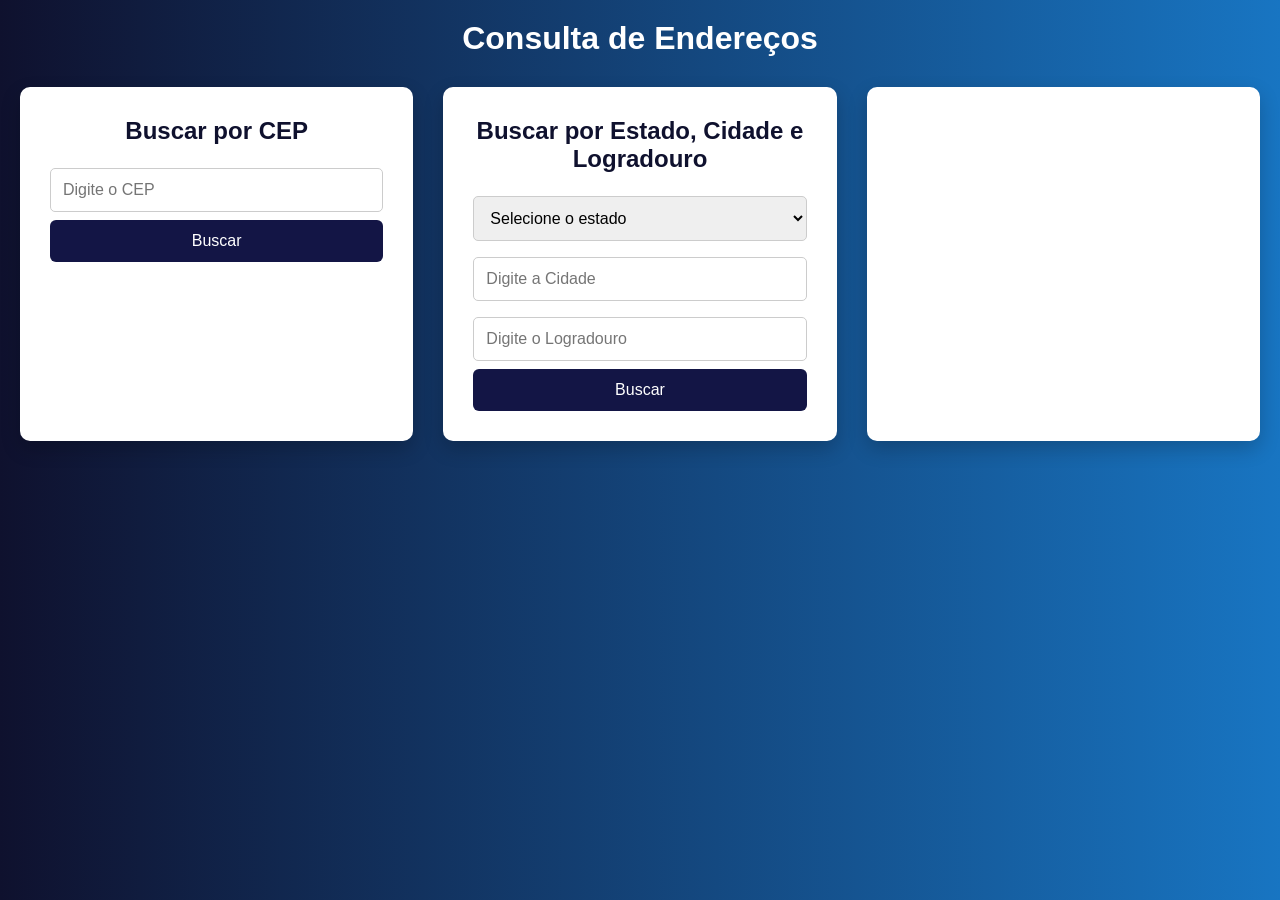
<file: docs/index.html>
<!DOCTYPE html>
<html lang="pt-br">
<head>
  <meta charset="UTF-8">
  <meta name="viewport" content="width=device-width, initial-scale=1.0">
  <title>Consulta de Endereços</title>
  <link rel="icon" type="image/png" href="imagens/logo.png">
  <link rel="stylesheet" href="style.css">
</head>
<body>
<h1>Consulta de Endereços</h1>

<div class="container">
  <section>
    <h2>Buscar por CEP</h2>
    <input type="text" id="cep" placeholder="Digite o CEP">
    <button onclick="buscarPorCep()">Buscar</button>
  </section>

  <section>
    <h2>Buscar por Estado, Cidade e Logradouro</h2>
    <select id="estado">
      <option value="">Selecione o estado</option>
      <option value="AC">AC - Acre</option>
      <option value="AL">AL - Alagoas</option>
      <option value="AP">AP - Amapá</option>
      <option value="AM">AM - Amazonas</option>
      <option value="BA">BA - Bahia</option>
      <option value="CE">CE - Ceará</option>
      <option value="DF">DF - Distrito Federal</option>
      <option value="ES">ES - Espírito Santo</option>
      <option value="GO">GO - Goiás</option>
      <option value="MA">MA - Maranhão</option>
      <option value="MT">MT - Mato Grosso</option>
      <option value="MS">MS - Mato Grosso do Sul</option>
      <option value="MG">MG - Minas Gerais</option>
      <option value="PA">PA - Pará</option>
      <option value="PB">PB - Paraíba</option>
      <option value="PR">PR - Paraná</option>
      <option value="PE">PE - Pernambuco</option>
      <option value="PI">PI - Piauí</option>
      <option value="RJ">RJ - Rio de Janeiro</option>
      <option value="RN">RN - Rio Grande do Norte</option>
      <option value="RS">RS - Rio Grande do Sul</option>
      <option value="RO">RO - Rondônia</option>
      <option value="RR">RR - Roraima</option>
      <option value="SC">SC - Santa Catarina</option>
      <option value="SP">SP - São Paulo</option>
      <option value="SE">SE - Sergipe</option>
      <option value="TO">TO - Tocantins</option>
    </select>
    <input type="text" id="cidade" placeholder="Digite a Cidade">
    <input type="text" id="logradouro" placeholder="Digite o Logradouro">
    <button onclick="buscarPorEstadoCidadeRua()">Buscar</button>
  </section>

  <div id="resultado"></div>

</div>

<script src="script.js"></script>
</body>
</html>
</file>
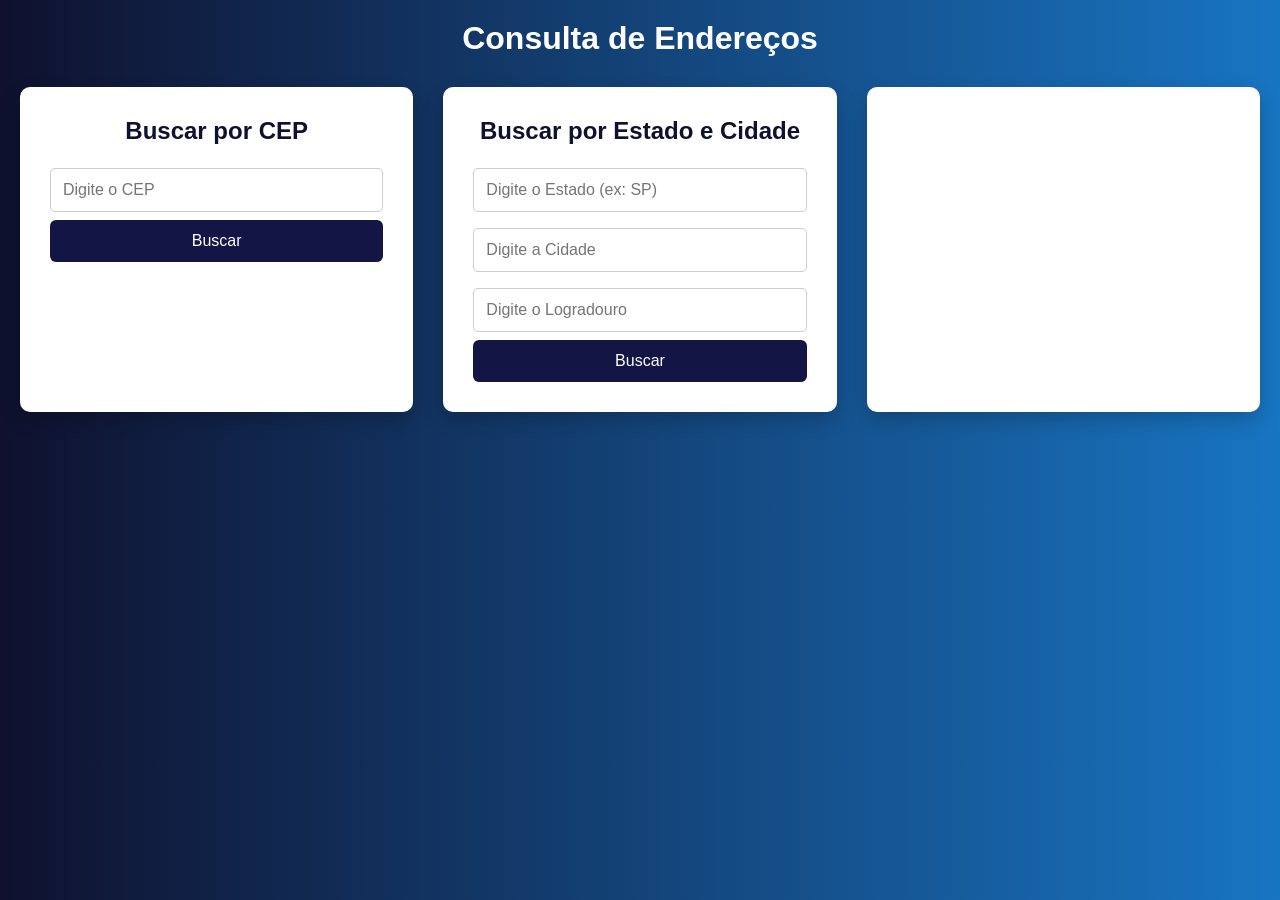
<file: frontend/index.html>
<!DOCTYPE html>
<html lang="pt-br">
<head>
  <meta charset="UTF-8">
  <meta name="viewport" content="width=device-width, initial-scale=1.0">
  <title>Consulta de Endereços</title>
  <link rel="stylesheet" href="style.css">
</head>
<body>
<h1>Consulta de Endereços</h1>

<div class="container">
  <section>
    <h2>Buscar por CEP</h2>
    <input type="text" id="cep" placeholder="Digite o CEP">
    <button onclick="buscarPorCep()">Buscar</button>
  </section>

  <section>
    <h2>Buscar por Estado e Cidade</h2>
    <input type="text" id="estado" placeholder="Digite o Estado (ex: SP)">
    <input type="text" id="cidade" placeholder="Digite a Cidade">
    <input type="text" id="logradouro" placeholder="Digite o Logradouro">
    <button onclick="buscarPorEstadoCidadeRua()">Buscar</button>
  </section>

  <div id="resultado"></div>

</div>

<script src="script.js"></script>
</body>
</html>
</file>
<file: docs/style.css>
* {
    margin: 0;
    padding: 0;
    box-sizing: border-box;
}

body {
    font-family: 'Segoe UI', sans-serif;
    background: linear-gradient(to right, #0f112e, #1875c2);
    min-height: 100vh;
    padding: 20px;
}

h1 {
    text-align: center;
    color: white;
    margin-bottom: 30px;
}

.container {
    display: flex;
    flex-wrap: wrap;
    justify-content: center;
    gap: 30px;
}

.container section,
#resultado {
    background: white;
    padding: 30px;
    border-radius: 10px;
    box-shadow: 0 8px 20px rgba(0, 0, 0, 0.2);
    flex: 1 1 300px;
    max-width: 400px;
    min-width: 280px;
}

section h2 {
    margin-bottom: 15px;
    text-align: center;
    color: #0f112e;
}

select[id="estado"] {
    width: 100%;
    padding: 12px;
    margin: 8px 0;
    border: 1px solid #ccc;
    border-radius: 5px;
    font-size: 16px;
}

input[type="text"] {
    width: 100%;
    padding: 12px;
    margin: 8px 0;
    border: 1px solid #ccc;
    border-radius: 5px;
    font-size: 16px;
}

button {
    width: 100%;
    background-color: #131545;
    color: white;
    border: none;
    padding: 12px;
    font-size: 16px;
    border-radius: 6px;
    cursor: pointer;
    transition: background 0.3s ease;
}

button:hover {
    background-color: #1e1f5c;
}

#resultado {
    color: #0f112e;
    font-size: 16px;
    line-height: 1.6;
    white-space: pre-wrap;
    word-break: break-word;
}
</file>
<file: frontend/style.css>
* {
    margin: 0;
    padding: 0;
    box-sizing: border-box;
}

body {
    font-family: 'Segoe UI', sans-serif;
    background: linear-gradient(to right, #0f112e, #1875c2);
    min-height: 100vh;
    padding: 20px;
}

h1 {
    text-align: center;
    color: white;
    margin-bottom: 30px;
}

.container {
    display: flex;
    flex-wrap: wrap;
    justify-content: center;
    gap: 30px;
}

.container section,
#resultado {
    background: white;
    padding: 30px;
    border-radius: 10px;
    box-shadow: 0 8px 20px rgba(0, 0, 0, 0.2);
    flex: 1 1 300px;
    max-width: 400px;
    min-width: 280px;
}

section h2 {
    margin-bottom: 15px;
    text-align: center;
    color: #0f112e;
}

input[type="text"] {
    width: 100%;
    padding: 12px;
    margin: 8px 0;
    border: 1px solid #ccc;
    border-radius: 5px;
    font-size: 16px;
}

button {
    width: 100%;
    background-color: #131545;
    color: white;
    border: none;
    padding: 12px;
    font-size: 16px;
    border-radius: 6px;
    cursor: pointer;
    transition: background 0.3s ease;
}

button:hover {
    background-color: #1e1f5c;
}

#resultado {
    color: #0f112e;
    font-size: 16px;
    line-height: 1.6;
    white-space: pre-wrap;
    word-break: break-word;
}
</file>
